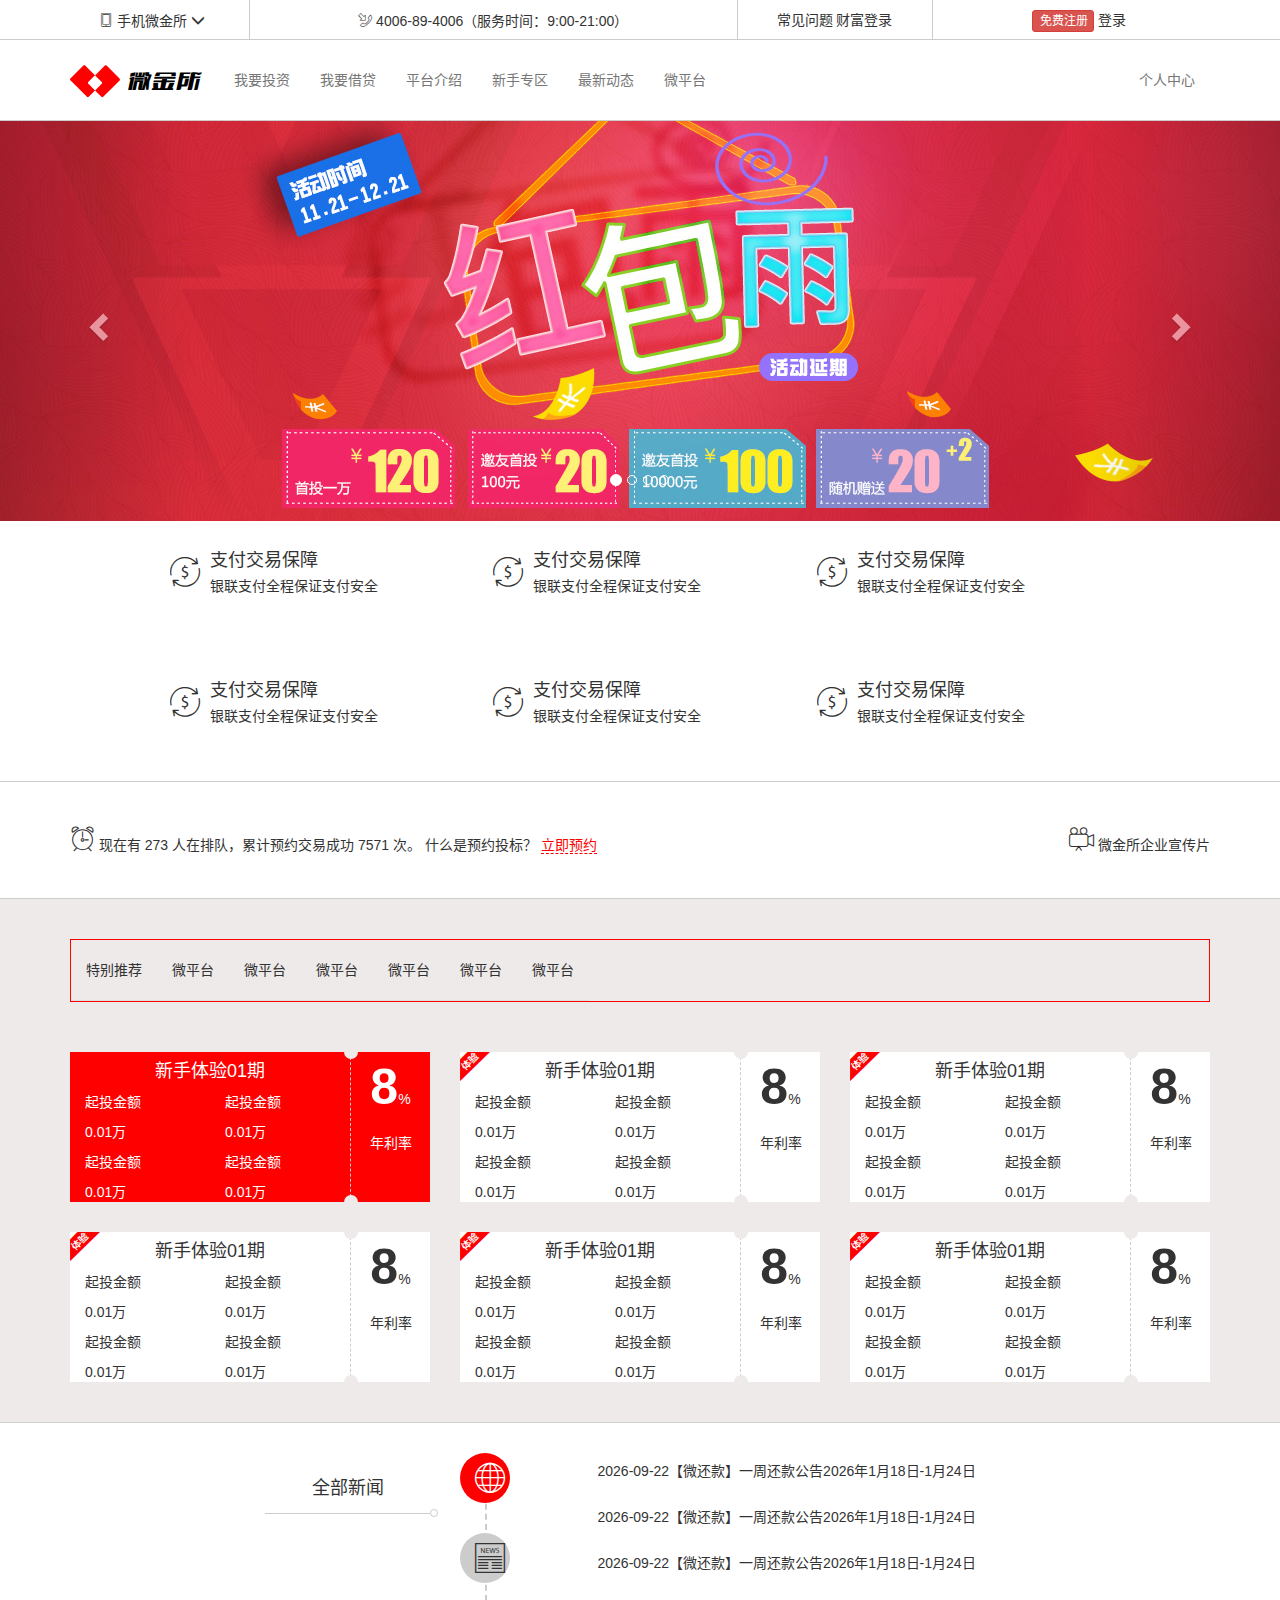
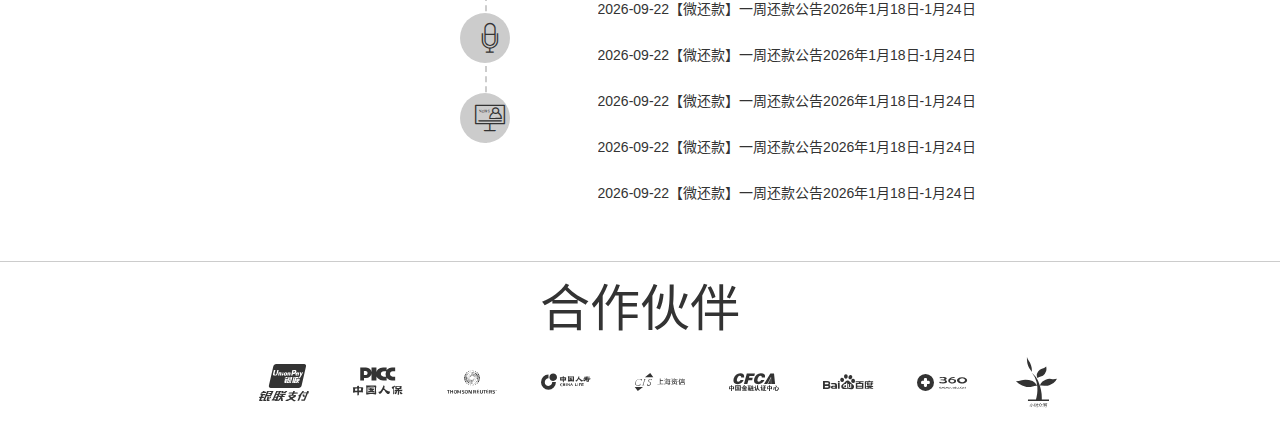
<file: index.html>
<!DOCTYPE html>
<html lang="zh-CN">

<head>
    <meta charset="utf-8">
    <meta http-equiv="X-UA-Compatible" content="IE=edge">
    <meta name="viewport" content="width=device-width, initial-scale=1">
    <!-- 上述3个meta标签*必须*放在最前面，任何其他内容都*必须*跟随其后！ -->
    <title>微金所首页</title>

    <!-- Bootstrap -->
    <link href="https://cdn.jsdelivr.net/npm/bootstrap@3.3.7/dist/css/bootstrap.min.css" rel="stylesheet">

    <!-- HTML5 shim 和 Respond.js 是为了让 IE8 支持 HTML5 元素和媒体查询（media queries）功能 -->
    <!-- 警告：通过 file:// 协议（就是直接将 html 页面拖拽到浏览器中）访问页面时 Respond.js 不起作用 -->
    <!--[if lt IE 9]>
      <script src="https://cdn.jsdelivr.net/npm/html5shiv@3.7.3/dist/html5shiv.min.js"></script>
      <script src="https://cdn.jsdelivr.net/npm/respond.js@1.4.2/dest/respond.min.js"></script>
    <![endif]-->
    <link rel="stylesheet" href="./fonts/wjsfont.css">
    <link rel="stylesheet" href="./css/index.css">
</head>

<body>
    <!-- 微金所头部 -->
    <div class="wjs-header hidden-xs hidden-sm">
        <div class="container">
            <div class="row">
                <div class="col-md-2">
                    <a href="#">
                        <span class="wjs_icon_phone"></span>
                        手机微金所
                        <span class="glyphicon glyphicon-menu-down"></span>
                    </a>
                </div>
                <div class="col-md-5">
                    <span class="wjs_icon_tel"></span>
                    4006-89-4006（服务时间：9:00-21:00）
                </div>
                <div class="col-md-2">
                    <a href="#">常见问题</a>
                    <a href="#">财富登录</a>
                </div>
                <div class="col-md-3">
                    <a href="#" class="btn btn-danger btn-xs btn-register">免费注册</a>
                    <a href="#" data-toggle="modal" data-target=".login">登录</a>
                </div>
            </div>
        </div>
    </div>
    <!-- 微金所导航条 -->
    <div class="wjs-nav">
        <nav class="navbar wjs-navbar">

            <div class="container">
                <!-- Brand and toggle get grouped for better mobile display -->
                <div class="navbar-header">
                    <button type="button" class="navbar-toggle collapsed" data-toggle="collapse"
                        data-target="#bs-example-navbar-collapse-1" aria-expanded="false">
                        <span class="sr-only">Toggle navigation</span>
                        <span class="icon-bar"></span>
                        <span class="icon-bar"></span>
                        <span class="icon-bar"></span>
                    </button>
                    <a class="navbar-brand" href="#">
                        <span class="wjs_icon_logo"></span>
                        <span class="wjs_icon_word"></span>
                    </a>
                </div>

                <!-- Collect the nav links, forms, and other content for toggling -->
                <div class="collapse navbar-collapse" id="bs-example-navbar-collapse-1">
                    <ul class="nav navbar-nav">
                        <li><a href="#">我要投资</a></li>
                        <li><a href="#">我要借贷</a></li>
                        <li><a href="#">平台介绍</a></li>
                        <li><a href="#">新手专区</a></li>
                        <li><a href="#">最新动态</a></li>
                        <li><a href="#">微平台</a></li>
                    </ul>

                    <ul class="nav navbar-nav navbar-right hidden-sm hidden-xs">
                        <li><a href="#">个人中心</a></li>

                    </ul>
                </div><!-- /.navbar-collapse -->

        </nav>
    </div>
    <!-- 微金所轮播图 -->
    <div class="wjs-banner">
        <div id="mycarousel" class="carousel slide" data-ride="carousel">
            <!-- Indicators -->
            <ol class="carousel-indicators">
                <li data-target="#mycarousel" data-slide-to="0" class="active"></li>
                <li data-target="#mycarousel" data-slide-to="1"></li>
                <li data-target="#mycarousel" data-slide-to="2"></li>
                <li data-target="#mycarousel" data-slide-to="3"></li>
            </ol>

            <!-- Wrapper for slides -->
            <div class="carousel-inner" role="listbox">
                <div class="item active">
                    <div class="pc-img hidden-xs" style="background-image: url(./img/slide_01_2000x410.jpg);"></div>
                    <img class="xs-img visible-xs" src="./img/slide_01_640x340.jpg" alt="...">
                </div>

                <div class="item">
                    <div class="pc-img hidden-xs" style="background-image: url(./img/slide_02_2000x410.jpg);"></div>
                    <img class=" xs-img visible-xs" src="./img/slide_02_640x340.jpg" alt="...">
                </div>

                <div class="item">
                    <div class="pc-img hidden-xs" style="background-image: url(./img/slide_03_2000x410.jpg);"></div>
                    <img class=" xs-img visible-xs" src="./img/slide_03_640x340.jpg" alt="...">
                </div>

                <div class="item">
                    <div class="pc-img hidden-xs" style="background-image: url(./img/slide_04_2000x410.jpg);"></div>
                    <img class=" xs-img visible-xs" src="./img/slide_04_640x340.jpg" alt="...">
                </div>
            </div>

            <!-- Controls -->
            <a class="left carousel-control" href="#mycarousel" role="button" data-slide="prev">
                <span class="glyphicon glyphicon-chevron-left" aria-hidden="true"></span>
                <span class="sr-only">Previous</span>
            </a>
            <a class="right carousel-control" href="#mycarousel" role="button" data-slide="next">
                <span class="glyphicon glyphicon-chevron-right" aria-hidden="true"></span>
                <span class="sr-only">Next</span>
            </a>
        </div>
    </div>
    <!-- 微金所信息模块 -->
    <div class="wjs-info hidden-xs">
        <div class="container">
            <div class="row">
                <div class="col-md-4 col-sm-6">
                    <div class="media">
                        <div class="media-left">
                            <span class="wjs_icon_safe"></span>
                        </div>
                        <div class="media-body">
                            <h4 class="media-heading">支付交易保障</h4>
                            <p>银联支付全程保证支付安全</p>
                        </div>
                    </div>
                </div>
                <div class="col-md-4 col-sm-6">
                    <div class="media">
                        <div class="media-left">
                            <span class="wjs_icon_safe"></span>
                        </div>
                        <div class="media-body">
                            <h4 class="media-heading">支付交易保障</h4>
                            <p>银联支付全程保证支付安全</p>
                        </div>
                    </div>
                </div>
                <div class="col-md-4 col-sm-6">
                    <div class="media">
                        <div class="media-left">
                            <span class="wjs_icon_safe"></span>
                        </div>
                        <div class="media-body">
                            <h4 class="media-heading">支付交易保障</h4>
                            <p>银联支付全程保证支付安全</p>
                        </div>
                    </div>
                </div>
                <div class="col-md-4 col-sm-6">
                    <div class="media">
                        <div class="media-left">
                            <span class="wjs_icon_safe"></span>
                        </div>
                        <div class="media-body">
                            <h4 class="media-heading">支付交易保障</h4>
                            <p>银联支付全程保证支付安全</p>
                        </div>
                    </div>
                </div>
                <div class="col-md-4 col-sm-6">
                    <div class="media">
                        <div class="media-left">
                            <span class="wjs_icon_safe"></span>
                        </div>
                        <div class="media-body">
                            <h4 class="media-heading">支付交易保障</h4>
                            <p>银联支付全程保证支付安全</p>
                        </div>
                    </div>
                </div>
                <div class="col-md-4 col-sm-6">
                    <div class="media">
                        <div class="media-left">
                            <span class="wjs_icon_safe"></span>
                        </div>
                        <div class="media-body">
                            <h4 class="media-heading">支付交易保障</h4>
                            <p>银联支付全程保证支付安全</p>
                        </div>
                    </div>
                </div>
            </div>
        </div>
    </div>
    <!-- 微金所预约模块 -->
    <div class="wjs-book">
        <div class="container">
            <div class="book-left pull-left">
                <span class="wjs_icon_clock"></span>
                现在有 273 人在排队，累计预约交易成功 7571 次。 什么是预约投标？ <a href="#">立即预约</a>
            </div>
            <div class="book-right pull-right hidden-sm hidden-xs">
                <a href="#">
                    <span class="wjs_icon_video"></span>
                    微金所企业宣传片
                </a>
            </div>
        </div>
    </div>
    <!-- 微金所商品模块 -->
    <div class="wjs-product">
        <div class="container">
            <!-- tab栏 -->
            <div class="cut">
                <ul class="nav wjs-tabs">
                    <li><a href="#tab1" data-toggle="tab">特别推荐</a></li>
                    <li><a href="#tab2" data-toggle="tab">微平台</a></li>
                    <li><a href="#tab3" data-toggle="tab">微平台</a></li>
                    <li><a href="#tab4" data-toggle="tab">微平台</a></li>
                    <li><a href="#tab5" data-toggle="tab">微平台</a></li>
                    <li><a href="#tab6" data-toggle="tab">微平台</a></li>
                    <li><a href="#tab7" data-toggle="tab">微平台</a></li>
                </ul>
            </div>

            <!-- tab栏内容 -->
            <div class="tab-content">
                <div class="tab-pane active" id="tab1">
                    <div class="row">
                        <!-- 第一个content开始 -->
                        <div class="col-md-4 col-sm-6 col-xs-12 ">
                            <div class="in current">
                                <div class="right text-center">
                                    <p><span>8</span>%</p>
                                    <p>年利率</p>
                                </div>
                                <div class="left">
                                    <h4 class="text-center">新手体验01期</h4>
                                    <div class="col-xs-6 pull-left ">
                                        <p>起投金额</p>
                                        <p>0.01万</p>
                                    </div>
                                    <div class="col-xs-6 pull-right">
                                        <p>起投金额</p>
                                        <p>0.01万</p>
                                    </div>
                                    <div class="col-xs-6 pull-right">
                                        <p>起投金额</p>
                                        <p>0.01万</p>
                                    </div>
                                    <div class="col-xs-6 pull-right">
                                        <p>起投金额</p>
                                        <p>0.01万</p>
                                    </div>
                                </div>

                            </div>
                        </div>
                        <!-- 第一个content结束 -->
                        <div class="col-md-4 col-sm-6 col-xs-12">
                            <div class="in">
                                <div class="right text-center">
                                    <p><span>8</span>%</p>
                                    <p>年利率</p>
                                </div>
                                <div class="left">
                                    <h4 class="text-center">新手体验01期</h4>
                                    <div class="col-xs-6 pull-left ">
                                        <p>起投金额</p>
                                        <p>0.01万</p>
                                    </div>
                                    <div class="col-xs-6 pull-right">
                                        <p>起投金额</p>
                                        <p>0.01万</p>
                                    </div>
                                    <div class="col-xs-6 pull-right">
                                        <p>起投金额</p>
                                        <p>0.01万</p>
                                    </div>
                                    <div class="col-xs-6 pull-right">
                                        <p>起投金额</p>
                                        <p>0.01万</p>
                                    </div>
                                </div>

                            </div>
                        </div>
                        <div class="col-md-4 col-sm-6 col-xs-12">
                            <div class="in">
                                <div class="right text-center">
                                    <p><span>8</span>%</p>
                                    <p>年利率</p>
                                </div>
                                <div class="left">
                                    <h4 class="text-center">新手体验01期</h4>
                                    <div class="col-xs-6 pull-left ">
                                        <p>起投金额</p>
                                        <p>0.01万</p>
                                    </div>
                                    <div class="col-xs-6 pull-right">
                                        <p>起投金额</p>
                                        <p>0.01万</p>
                                    </div>
                                    <div class="col-xs-6 pull-right">
                                        <p>起投金额</p>
                                        <p>0.01万</p>
                                    </div>
                                    <div class="col-xs-6 pull-right">
                                        <p>起投金额</p>
                                        <p>0.01万</p>
                                    </div>
                                </div>

                            </div>
                        </div>
                        <div class="col-md-4 col-sm-6 col-xs-12">
                            <div class="in">
                                <div class="right text-center">
                                    <p><span>8</span>%</p>
                                    <p>年利率</p>
                                </div>
                                <div class="left">
                                    <h4 class="text-center">新手体验01期</h4>
                                    <div class="col-xs-6 pull-left ">
                                        <p>起投金额</p>
                                        <p>0.01万</p>
                                    </div>
                                    <div class="col-xs-6 pull-right">
                                        <p>起投金额</p>
                                        <p>0.01万</p>
                                    </div>
                                    <div class="col-xs-6 pull-right">
                                        <p>起投金额</p>
                                        <p>0.01万</p>
                                    </div>
                                    <div class="col-xs-6 pull-right">
                                        <p>起投金额</p>
                                        <p>0.01万</p>
                                    </div>
                                </div>

                            </div>
                        </div>
                        <div class="col-md-4 col-sm-6 col-xs-12">
                            <div class="in">
                                <div class="right text-center">
                                    <p><span>8</span>%</p>
                                    <p>年利率</p>
                                </div>
                                <div class="left">
                                    <h4 class="text-center">新手体验01期</h4>
                                    <div class="col-xs-6 pull-left ">
                                        <p>起投金额</p>
                                        <p>0.01万</p>
                                    </div>
                                    <div class="col-xs-6 pull-right">
                                        <p>起投金额</p>
                                        <p>0.01万</p>
                                    </div>
                                    <div class="col-xs-6 pull-right">
                                        <p>起投金额</p>
                                        <p>0.01万</p>
                                    </div>
                                    <div class="col-xs-6 pull-right">
                                        <p>起投金额</p>
                                        <p>0.01万</p>
                                    </div>
                                </div>

                            </div>
                        </div>
                        <div class="col-md-4 col-sm-6 col-xs-12">
                            <div class="in">
                                <div class="right text-center">
                                    <p><span>8</span>%</p>
                                    <p>年利率</p>
                                </div>
                                <div class="left">
                                    <h4 class="text-center">新手体验01期</h4>
                                    <div class="col-xs-6 pull-left ">
                                        <p>起投金额</p>
                                        <p>0.01万</p>
                                    </div>
                                    <div class="col-xs-6 pull-right">
                                        <p>起投金额</p>
                                        <p>0.01万</p>
                                    </div>
                                    <div class="col-xs-6 pull-right">
                                        <p>起投金额</p>
                                        <p>0.01万</p>
                                    </div>
                                    <div class="col-xs-6 pull-right">
                                        <p>起投金额</p>
                                        <p>0.01万</p>
                                    </div>
                                </div>

                            </div>
                        </div>
                    </div>
                </div>
                <div class="tab-pane" id="tab2">2</div>
                <div class="tab-pane" id="tab3">3</div>
                <div class="tab-pane" id="tab4">4</div>
                <div class="tab-pane" id="tab5">5</div>
                <div class="tab-pane" id="tab6">6</div>
                <div class="tab-pane" id="tab7">7</div>
            </div>
        </div>
    </div>
    <!-- 微金所新闻模块 -->
    <div class="wjs-news">
        <div class="container">
            <div class="row">
                <div class="col-md-2 col-md-offset-2">
                    <h4>全部新闻</h4>
                </div>
                <div class="col-md-1">
                    <!-- Nav tabs -->
                    <div class="line hidden-sm hidden-xs">

                    </div>
                    <ul class="nav news-tabs">
                        <li class="active"><a href="#news1" data-toggle="tab"><span class="wjs_icon_news_01"></span></a>
                        </li>
                        <li><a href="#news2" data-toggle="tab">
                                <span class="wjs_icon_news_02"></span>
                            </a></li>
                        <li><a href="#new3" data-toggle="tab">
                                <span class="wjs_icon_news_03"></span>
                            </a></li>
                        <li><a href="#new4" data-toggle="tab">
                                <span class="wjs_icon_news_04"></span>
                            </a></li>
                    </ul>
                </div>
                <div class="col-md-7">
                    <!-- Tab panes -->
                    <div class="tab-content">
                        <div class="tab-pane active" id="news1">
                            <ul>
                                <li>
                                    <a href="#">
                                        <p>2026-09-22【微还款】一周还款公告2026年1月18日-1月24日</p>
                                    </a>
                                </li>
                                <li>
                                    <a href="#">
                                        <p>2026-09-22【微还款】一周还款公告2026年1月18日-1月24日</p>
                                    </a>
                                </li>
                                <li>
                                    <a href="#">
                                        <p>2026-09-22【微还款】一周还款公告2026年1月18日-1月24日</p>
                                    </a>
                                </li>
                                <li>
                                    <a href="#">
                                        <p>2026-09-22【微还款】一周还款公告2026年1月18日-1月24日</p>
                                    </a>
                                </li>
                                <li>
                                    <a href="#">
                                        <p>2026-09-22【微还款】一周还款公告2026年1月18日-1月24日</p>
                                    </a>
                                </li>
                                <li>
                                    <a href="#">
                                        <p>2026-09-22【微还款】一周还款公告2026年1月18日-1月24日</p>
                                    </a>
                                </li>
                                <li>
                                    <a href="#">
                                        <p>2026-09-22【微还款】一周还款公告2026年1月18日-1月24日</p>
                                    </a>
                                </li>
                                <li>
                                    <a href="#">
                                        <p>2026-09-22【微还款】一周还款公告2026年1月18日-1月24日</p>
                                    </a>
                                </li>
                            </ul>
                        </div>
                        <div class="tab-pane" id="news2">2</div>
                        <div class="tab-pane" id="new3">3</div>
                        <div class="tab-pane" id="new4">4</div>
                    </div>

                </div>
            </div>
        </div>
    </div>
    <!-- 微金所底部 -->
    <div class="wjs-footer">
        <div class="container">
            <h1>合作伙伴</h1>
            <ul>
                <li><a href="#">
                        <span class="wjs_icon_partner01"></span>
                    </a>
                </li>
                <li><a href="#">
                        <span class="wjs_icon_partner02"></span>
                    </a>
                </li>
                <li><a href="#">
                        <span class="wjs_icon_partner03"></span>
                    </a>
                </li>
                <li><a href="#">
                        <span class="wjs_icon_partner04"></span>
                    </a>
                </li>
                <li><a href="#">
                        <span class="wjs_icon_partner05"></span>
                    </a>
                </li>
                <li><a href="#">
                        <span class="wjs_icon_partner06"></span>
                    </a>
                </li>
                <li><a href="#">
                        <span class="wjs_icon_partner07"></span>
                    </a>
                </li>
                <li><a href="#">
                        <span class="wjs_icon_partner08"></span>
                    </a>
                </li>
                <li><a href="#">
                        <span class="wjs_icon_partner09"></span>
                    </a>
                </li>
            </ul>
        </div>
    </div>

<!-- 登录 模态框 -->
    <div class="wjs-model">
        <div class="modal fade login" tabindex="-1">
            <div class="modal-dialog modal-sm">
                <div class="modal-content">
                    <div class="panel panel-primary">
                        <div class="panel-heading ">用户登录</div>
                        <div class="panel-body">
    
                            <form class="form-horizontal">
                                <div class="form-group">
                                  <label for="username" class="col-sm-4 control-label">用户名：</label>
                                  <div class="col-sm-8">
                                    <input type="text" class="form-control" id="username" placeholder="输入用户名">
                                  </div>
                                </div>
                                <div class="form-group">
                                  <label for="password" class="col-sm-4 control-label">密&nbsp;&nbsp;&nbsp;&nbsp;码：</label>
                                  <div class="col-sm-8">
                                    <input type="password" class="form-control" id="password" placeholder="请输入密码">
                                  </div>
                                </div>
                                <div class="form-group">
                                  <div class="col-sm-offset-2 col-sm-10">
                                    <div class="checkbox">
                                      <label>
                                        <input type="checkbox"> Remember me
                                      </label>
                                    </div>
                                  </div>
                                </div>
                                <div class="form-group">
                                  <div class="col-sm-offset-2 col-sm-8">
                                    <button type="submit" class="btn btn-primary pull-left">登录</button>
                                    <button type="submit" class="btn btn-danger pull-right ">取消</button>
                                  </div>
                                </div>
                              </form>
                              
                        </div>
                      </div>
                </div>
            </div>
        </div>
    </div>

    <!-- jQuery (Bootstrap 的所有 JavaScript 插件都依赖 jQuery，所以必须放在前边) -->
    <script src="https://cdn.jsdelivr.net/npm/jquery@1.12.4/dist/jquery.min.js"></script>
    <!-- 加载 Bootstrap 的所有 JavaScript 插件。你也可以根据需要只加载单个插件。 -->
    <script src="https://cdn.jsdelivr.net/npm/bootstrap@3.3.7/dist/js/bootstrap.min.js"></script>
    <script src="./js/index.js"></script>
</body>

</html>
</file>
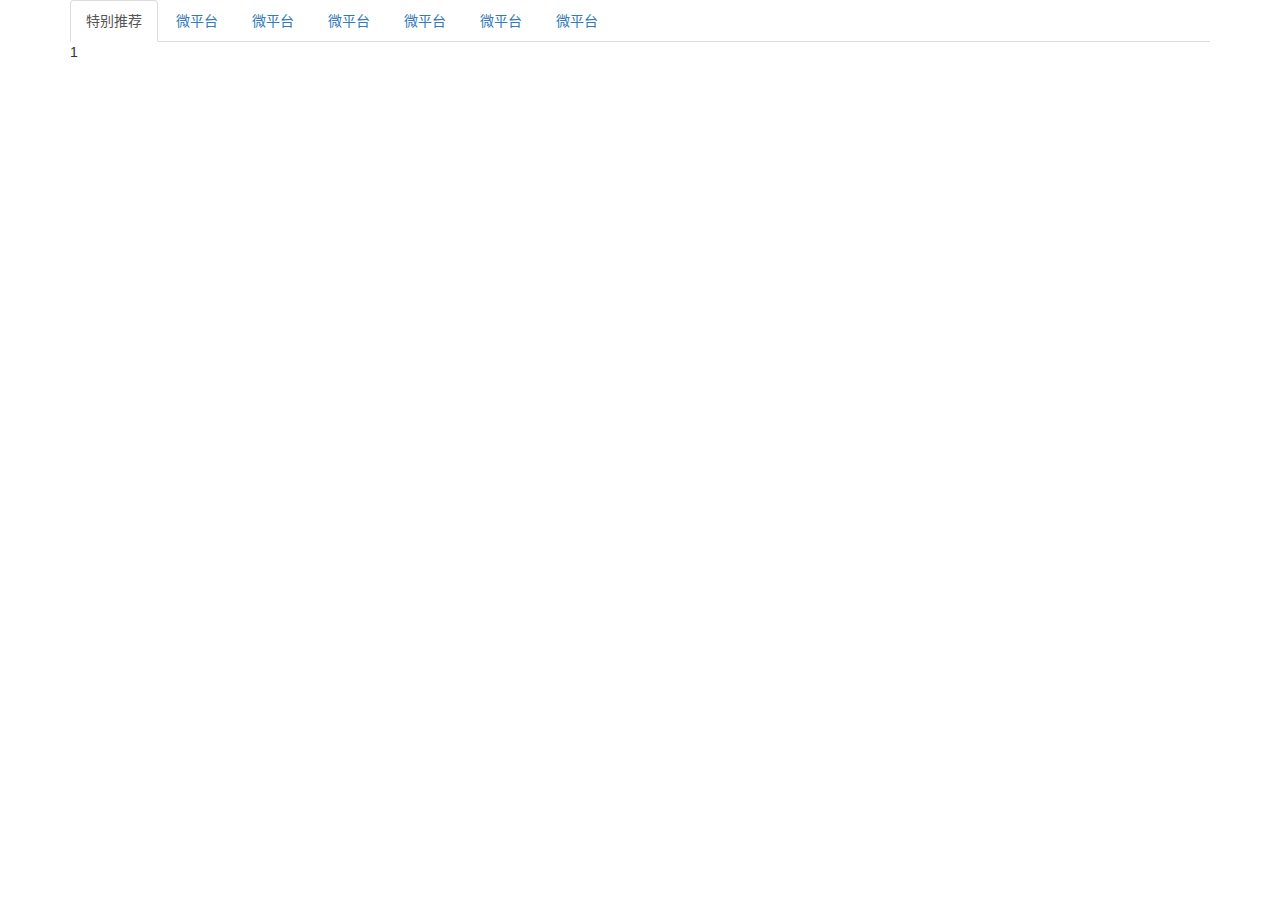
<file: 微金所tab栏样式.html>
<!DOCTYPE html>
<html lang="zh-CN">
  <head>
    <meta charset="utf-8">
    <meta http-equiv="X-UA-Compatible" content="IE=edge">
    <meta name="viewport" content="width=device-width, initial-scale=1">
    <!-- 上述3个meta标签*必须*放在最前面，任何其他内容都*必须*跟随其后！ -->
    <title>Bootstrap 101 Template</title>
    <link rel="stylesheet" href="./lib/bootstrap/css/bootstrap.css">
    <!-- Bootstrap -->
    <link href="https://cdn.jsdelivr.net/npm/bootstrap@3.3.7/dist/css/bootstrap.min.css" rel="stylesheet">

    <!-- HTML5 shim 和 Respond.js 是为了让 IE8 支持 HTML5 元素和媒体查询（media queries）功能 -->
    <!-- 警告：通过 file:// 协议（就是直接将 html 页面拖拽到浏览器中）访问页面时 Respond.js 不起作用 -->
    <!--[if lt IE 9]>
      <script src="https://cdn.jsdelivr.net/npm/html5shiv@3.7.3/dist/html5shiv.min.js"></script>
      <script src="https://cdn.jsdelivr.net/npm/respond.js@1.4.2/dest/respond.min.js"></script>
    <![endif]-->
  </head>
  <body>
    
    <div class="container">
        <div>

            <!-- tab栏 -->
            <ul class="nav nav-tabs" >
              <li class="active"><a href="#tab1" data-toggle="tab">特别推荐</a></li>
              <li ><a href="#tab2"  data-toggle="tab">微平台</a></li>
              <li ><a href="#tab3"  data-toggle="tab">微平台</a></li>
              <li ><a href="#tab4" data-toggle="tab">微平台</a></li>
              <li ><a href="#tab5" data-toggle="tab">微平台</a></li>
              <li ><a href="#tab6" data-toggle="tab">微平台</a></li>
              <li ><a href="#tab7" data-toggle="tab">微平台</a></li>
            </ul>
          
            <!-- tab栏内容 -->
            <div class="tab-content">
              <div class="tab-pane active" id="tab1">1</div>
              <div class="tab-pane" id="tab2">2</div>
              <div class="tab-pane" id="tab3">3</div>
              <div class="tab-pane" id="tab4">4</div>
              <div class="tab-pane" id="tab5">5</div>
              <div class="tab-pane" id="tab6">6</div>
              <div class="tab-pane" id="tab7">7</div>
            </div>
          
          </div>
    </div>
             

    <!-- jQuery (Bootstrap 的所有 JavaScript 插件都依赖 jQuery，所以必须放在前边) -->
    <script src="https://cdn.jsdelivr.net/npm/jquery@1.12.4/dist/jquery.min.js"></script>
    <!-- 加载 Bootstrap 的所有 JavaScript 插件。你也可以根据需要只加载单个插件。 -->
    <script src="https://cdn.jsdelivr.net/npm/bootstrap@3.3.7/dist/js/bootstrap.min.js"></script>
  </body>
</html>
</file>
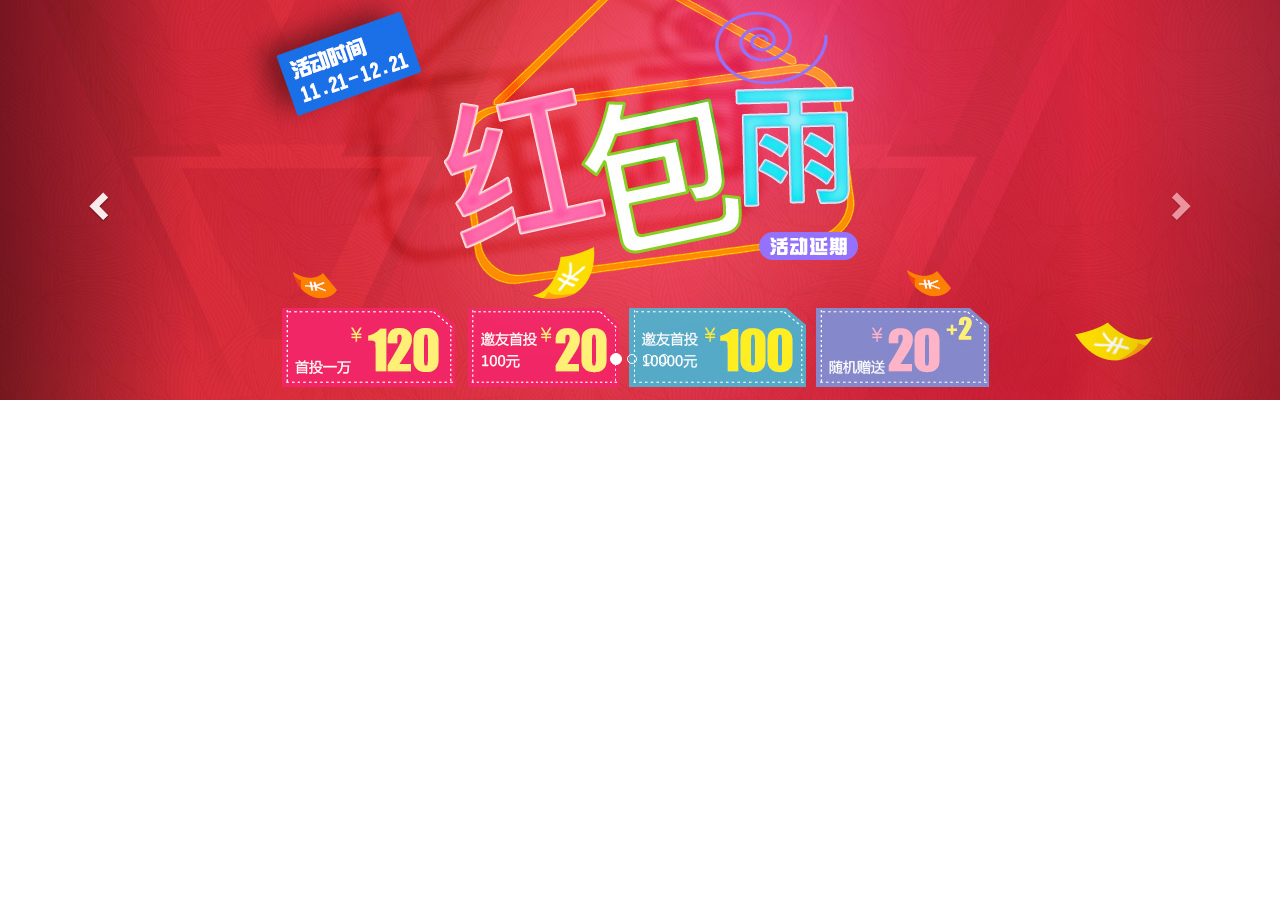
<file: 微金所轮播图样式.html>
<!DOCTYPE html>
<html lang="zh-CN">
  <head>
    <meta charset="utf-8">
    <meta http-equiv="X-UA-Compatible" content="IE=edge">
    <meta name="viewport" content="width=device-width, initial-scale=1">
    <!-- 上述3个meta标签*必须*放在最前面，任何其他内容都*必须*跟随其后！ -->
    <title>Bootstrap 101 Template</title>
    <link rel="stylesheet" href="./lib/bootstrap/css/bootstrap.css">
    <!-- Bootstrap -->
    <link href="https://cdn.jsdelivr.net/npm/bootstrap@3.3.7/dist/css/bootstrap.min.css" rel="stylesheet">

    <!-- HTML5 shim 和 Respond.js 是为了让 IE8 支持 HTML5 元素和媒体查询（media queries）功能 -->
    <!-- 警告：通过 file:// 协议（就是直接将 html 页面拖拽到浏览器中）访问页面时 Respond.js 不起作用 -->
    <!--[if lt IE 9]>
      <script src="https://cdn.jsdelivr.net/npm/html5shiv@3.7.3/dist/html5shiv.min.js"></script>
      <script src="https://cdn.jsdelivr.net/npm/respond.js@1.4.2/dest/respond.min.js"></script>
    <![endif]-->
    <style>
        .pc-img {
            height: 400px;
            background-position: center center;
        }
        .xs-img {
            width: 100%;
        }
    </style>
  </head>
  <body>
    
    <div id="mycarousel" class="carousel slide" data-ride="carousel">
        <!-- Indicators -->
        <ol class="carousel-indicators">
          <li data-target="#mycarousel" data-slide-to="0" class="active"></li>
          <li data-target="#mycarousel" data-slide-to="1"></li>
          <li data-target="#mycarousel" data-slide-to="2"></li>
          <li data-target="#mycarousel" data-slide-to="3"></li>
        </ol>
      
        <!-- Wrapper for slides -->
        <div class="carousel-inner" role="listbox">
          <div class="item active">
            <div class="pc-img hidden-xs" style="background-image: url(./img/slide_01_2000x410.jpg);"></div>
            <img class="xs-img visible-xs" src="./img/slide_01_640x340.jpg" alt="...">
          </div>

          <div class="item">
            <div class="pc-img hidden-xs" style="background-image: url(./img/slide_02_2000x410.jpg);"></div>
            <img class=" xs-img visible-xs" src="./img/slide_02_640x340.jpg" alt="...">
          </div>
          
          <div class="item">
            <div class="pc-img hidden-xs" style="background-image: url(./img/slide_03_2000x410.jpg);"></div>
            <img  class=" xs-img visible-xs" src="./img/slide_03_640x340.jpg" alt="...">
          </div>

          <div class="item">
            <div class="pc-img hidden-xs" style="background-image: url(./img/slide_04_2000x410.jpg);"></div>
            <img class=" xs-img visible-xs" src="./img/slide_04_640x340.jpg" alt="...">
          </div>
        </div>
      
        <!-- Controls -->
        <a class="left carousel-control" href="#mycarousel" role="button" data-slide="prev">
          <span class="glyphicon glyphicon-chevron-left" aria-hidden="true"></span>
          <span class="sr-only">Previous</span>
        </a>
        <a class="right carousel-control" href="#mycarousel" role="button" data-slide="next">
          <span class="glyphicon glyphicon-chevron-right" aria-hidden="true"></span>
          <span class="sr-only">Next</span>
        </a>
      </div>
      
             

    <!-- jQuery (Bootstrap 的所有 JavaScript 插件都依赖 jQuery，所以必须放在前边) -->
    <script src="https://cdn.jsdelivr.net/npm/jquery@1.12.4/dist/jquery.min.js"></script>
    <!-- 加载 Bootstrap 的所有 JavaScript 插件。你也可以根据需要只加载单个插件。 -->
    <script src="https://cdn.jsdelivr.net/npm/bootstrap@3.3.7/dist/js/bootstrap.min.js"></script>
  </body>
</html>
</file>
<file: fonts/wjsfont.css>
@font-face {
  /*自定义了一个字体*/
  font-family: 'wjs_fonts';
  src: url('./MiFie-Web-Font.eot'); /* IE9*/
  src: url('./MiFie-Web-Font.eot#iefix') format('embedded-opentype'), /* IE6-IE8 */
  url('./MiFie-Web-Font.woff') format('woff'), /* chrome, firefox */
  url('./MiFie-Web-Font.ttf') format('truetype'), /* chrome, firefox, opera, Safari, Android, iOS 4.2+*/
  url('./MiFie-Web-Font.svg#iconfont') format('svg'); /* iOS 4.1- */
}

[class^="wjs_icon"] {
  font-family: wjs_fonts !important;
}


.wjs_icon_phone::before {
  content: "\e908";
}

.wjs_icon_tel::before {
  content: "\e909";
}

.wjs_icon_logo::before {
  content: "\e920";
}

.wjs_icon_word::before {
  content: "\e93e";
}

.wjs_icon_info::before {
  content: "\e903";
}

.wjs_icon_safe::before {
  content: "\e904";
}

.wjs_icon_clock::before {
  content: "\e906";
}

.wjs_icon_video::before {
  content: "\e905";
}

.wjs_icon_experience::before {
  content: "\e915"
}

.wjs_icon_news_01::before {
  content: "\e90e";
}

.wjs_icon_news_02::before {
  content: "\e90f";
}

.wjs_icon_news_03::before {
  content: "\e910";
}

.wjs_icon_news_04::before {
  content: "\e911";
}

.wjs_icon_partner01::before {
  content: "\e946";
}

.wjs_icon_partner02::before {
  content: "\e92f";
}

.wjs_icon_partner03::before {
  content: "\e92e";
}

.wjs_icon_partner04::before {
  content: "\e92a";
}

.wjs_icon_partner05::before {
  content: "\e929";
}

.wjs_icon_partner06::before {
  content: "\e931";
}

.wjs_icon_partner07::before {
  content: "\e92c";
}

.wjs_icon_partner08::before {
  content: "\e92b";
}

.wjs_icon_partner09::before {
  content: "\e92d";
}
</file>
<file: css/index.css>
a,
a:hover {
  color: #333333;
  text-decoration: none;
}
.wjs-header {
  height: 40px;
  border-bottom: 1px solid #ccc;
}
.wjs-header .row > div {
  height: 40px;
  border-right: 1px solid #ccc;
  text-align: center;
  line-height: 40px;
}
.wjs-header .row > div:last-child {
  border-right: 0;
}
.wjs-header .row .btn-register {
  padding-left: 7px;
}
/*导航样式*/
.wjs-nav .wjs-navbar {
  background-color: #fff;
  border-color: #e7e7e7;
  border: 0;
  border-radius: 0;
  border-bottom: 1px solid #ccc;
  margin-bottom: 0;
}
.wjs-nav .wjs-navbar .navbar-brand {
  color: #777;
  height: 80px;
  line-height: 50px;
}
.wjs-nav .wjs-navbar .navbar-brand .wjs_icon_logo {
  color: red;
  font-size: 50px;
  vertical-align: middle;
}
.wjs-nav .wjs-navbar .navbar-brand .wjs_icon_word {
  color: #000;
  font-size: 30px;
  vertical-align: middle;
}
.wjs-nav .wjs-navbar .navbar-brand:hover,
.wjs-nav .wjs-navbar .navbar-brand:focus {
  color: #5e5e5e;
  background-color: transparent;
}
.wjs-nav .wjs-navbar .navbar-text {
  color: #777;
}
.wjs-nav .wjs-navbar .navbar-nav > li > a {
  color: #777;
  height: 80px;
  line-height: 50px;
}
.wjs-nav .wjs-navbar .navbar-nav > li > a:hover,
.wjs-nav .wjs-navbar .navbar-nav > li > a:focus {
  color: #333;
  background-color: transparent;
  border-bottom: 3px solid red;
}
.wjs-nav .wjs-navbar .navbar-nav > .active > a,
.wjs-nav .wjs-navbar .navbar-nav > .active > a:hover,
.wjs-nav .wjs-navbar .navbar-nav > .active > a:focus {
  color: #555;
  background-color: #e7e7e7;
}
.wjs-nav .wjs-navbar .navbar-nav > .disabled > a,
.wjs-nav .wjs-navbar .navbar-nav > .disabled > a:hover,
.wjs-nav .wjs-navbar .navbar-nav > .disabled > a:focus {
  color: #ccc;
  background-color: transparent;
}
.wjs-nav .wjs-navbar .navbar-toggle {
  border-color: #ddd;
}
.wjs-nav .wjs-navbar .navbar-toggle:hover,
.wjs-nav .wjs-navbar .navbar-toggle:focus {
  background-color: #ddd;
}
.wjs-nav .wjs-navbar .navbar-toggle .icon-bar {
  background-color: #888;
}
.wjs-nav .wjs-navbar .navbar-collapse,
.wjs-nav .wjs-navbar .navbar-form {
  border-color: #e7e7e7;
}
.wjs-nav .wjs-navbar .navbar-nav > .open > a,
.wjs-nav .wjs-navbar .navbar-nav > .open > a:hover,
.wjs-nav .wjs-navbar .navbar-nav > .open > a:focus {
  color: #555;
  background-color: #e7e7e7;
}
@media (max-width: 767px) {
  .wjs-nav .wjs-navbar .navbar-nav .open .dropdown-menu > li > a {
    color: #777;
  }
  .wjs-nav .wjs-navbar .navbar-nav .open .dropdown-menu > li > a:hover,
  .wjs-nav .wjs-navbar .navbar-nav .open .dropdown-menu > li > a:focus {
    color: #333;
    background-color: transparent;
  }
  .wjs-nav .wjs-navbar .navbar-nav .open .dropdown-menu > .active > a,
  .wjs-nav .wjs-navbar .navbar-nav .open .dropdown-menu > .active > a:hover,
  .wjs-nav .wjs-navbar .navbar-nav .open .dropdown-menu > .active > a:focus {
    color: #555;
    background-color: #e7e7e7;
  }
  .wjs-nav .wjs-navbar .navbar-nav .open .dropdown-menu > .disabled > a,
  .wjs-nav .wjs-navbar .navbar-nav .open .dropdown-menu > .disabled > a:hover,
  .wjs-nav .wjs-navbar .navbar-nav .open .dropdown-menu > .disabled > a:focus {
    color: #ccc;
    background-color: transparent;
  }
}
.wjs-nav .wjs-navbar .navbar-link {
  color: #777;
}
.wjs-nav .wjs-navbar .navbar-link:hover {
  color: #333;
}
.wjs-nav .wjs-navbar .btn-link {
  color: #777;
}
.wjs-nav .wjs-navbar .btn-link:hover,
.wjs-nav .wjs-navbar .btn-link:focus {
  color: #333;
}
.wjs-nav .wjs-navbar .btn-link[disabled]:hover,
.wjs-nav fieldset[disabled] .wjs-navbar .btn-link:hover,
.wjs-nav .wjs-navbar .btn-link[disabled]:focus,
.wjs-nav fieldset[disabled] .wjs-navbar .btn-link:focus {
  color: #ccc;
}
/*导航小屏 高度调整*/
@media screen and (max-width: 768px) {
  .wjs-nav .wjs-navbar .navbar-nav > li > a {
    color: #777;
    height: 50px;
    line-height: 20px;
  }
  .wjs-nav .wjs-navbar .navbar-brand {
    color: #777;
    height: 50px;
    line-height: 20px;
  }
}
/*轮播图*/
.wjs-banner .pc-img {
  height: 400px;
  background-position: center center;
}
.wjs-banner .xs-img {
  width: 100%;
}
/*信息模块*/
.wjs-info .row > div {
  margin-top: 30px;
  height: 100px;
}
.wjs-info .row > div .media-left {
  font-size: 30px;
}
/*信息模块调整大屏版心为970*/
@media screen and (min-width: 970px) {
  .wjs-info .container {
    width: 970px;
  }
}
/*预约模块*/
.wjs-book {
  padding: 40px 0;
  border-top: 1px solid #ccc;
  border-bottom: 1px solid #ccc;
}
.wjs-book .book-left a {
  color: red;
  border-bottom: 1px dashed red;
}
.wjs-book .book-right a:hover {
  color: red;
}
.wjs-book span[class^="wjs_icon_"] {
  font-size: 25px;
}
/*商品模块*/
.wjs-product {
  padding: 40px 0;
  background-color: #eeeaea;
  border-bottom: 1px solid #ccc;
  /*tab*/
  /*tab内容*/
}
.wjs-product .wjs-tabs {
  border-bottom: 1px solid #ddd;
}
.wjs-product .wjs-tabs > li {
  float: left;
}
.wjs-product .wjs-tabs > li > a {
  height: 60px;
  line-height: 40px;
  color: #333;
}
.wjs-product .wjs-tabs > li > a:hover {
  border-bottom: 2px solid red;
}
.wjs-product .wjs-tabs > li.active > a,
.wjs-product .wjs-tabs > li.active > a:hover,
.wjs-product .wjs-tabs > li.active > a:focus {
  border-bottom: 2px solid red;
}
.wjs-product .tab-content > div {
  margin-top: 20px;
  height: 150px;
}
.wjs-product .tab-content > div .in {
  margin-top: 30px;
  height: 150px;
  background-color: #fff;
}
.wjs-product .tab-content > div .in .left {
  height: 150px;
  overflow: hidden;
  position: relative;
}
.wjs-product .tab-content > div .in .left::before {
  content: "\e915";
  width: 30px;
  height: 30px;
  position: absolute;
  top: -6px;
  left: 0;
  font-family: "wjs_fonts";
  font-size: 30px;
  color: red;
}
.wjs-product .tab-content > div .in .right {
  float: right;
  height: 150px;
  width: 80px;
  position: relative;
  border-left: 1px dashed #ccc;
}
.wjs-product .tab-content > div .in .right::before,
.wjs-product .tab-content > div .in .right::after {
  content: "";
  width: 14px;
  height: 14px;
  background-color: #eeeaea;
  position: absolute;
  top: -7px;
  left: -7px;
  border-radius: 50%;
}
.wjs-product .tab-content > div .in .right:after {
  top: auto;
  bottom: -7px;
}
.wjs-product .tab-content > div .in .right span {
  font-size: 50px;
  font-weight: 700;
}
.wjs-product .tab-content > div .current {
  background-color: red;
  color: #fff;
}
/*新闻模块*/
.wjs-news {
  border-bottom: 1px solid #ccc;
  padding: 30px 0;
}
.wjs-news .container .row h4 {
  position: relative;
  text-align: center;
  line-height: 50px;
  border-bottom: 1px solid #ccc;
}
.wjs-news .container .row h4:after {
  content: "";
  width: 8px;
  height: 8px;
  border-radius: 50%;
  border: 1px solid #ccc;
  position: absolute;
  right: -8px;
  bottom: -4px;
}
.wjs-news .container .row .news-tabs {
  position: relative;
}
.wjs-news .container .row .news-tabs > li {
  float: left;
  margin-bottom: 30px;
}
.wjs-news .container .row li:last-child {
  margin-bottom: 0;
}
.wjs-news .container .row .news-tabs > li > a {
  width: 50px;
  height: 50px;
  line-height: 30px;
  background-color: #ccc;
  border-radius: 50%;
  text-align: center;
  vertical-align: middle;
  font-size: 30px;
}
.wjs-news .container .row .news-tabs > li > a:hover {
  background-color: red;
  color: #fff;
}
.wjs-news .container .row .news-tabs > li.active > a,
.wjs-news .container .row .news-tabs > li.active > a:hover,
.wjs-news .container .row .news-tabs > li.active > a:focus {
  background-color: red;
  color: #fff;
}
.wjs-news .container .row .line {
  border-left: 2px dashed #ccc;
  height: 100%;
  position: absolute;
  left: 40px;
  top: 0;
}
.wjs-news .container .row .tab-content ul li {
  list-style: none;
  line-height: 30px;
  line-height: 36px;
  white-space: nowrap;
  overflow: hidden;
  text-overflow: ellipsis;
}
/*调整新闻模块在中平的显示*/
@media screen and (max-width: 970px) {
  .wjs-news .news-tabs > li {
    width: 25%;
    margin-bottom: 0;
  }
  .wjs-news .news-tabs > li a {
    margin: 0 auto;
  }
}
/*底部模块*/
.wjs-footer .container h1 {
  text-align: center;
  font-size: 50px;
}
.wjs-footer .container ul {
  list-style: none;
  text-align: center;
}
.wjs-footer .container ul li {
  display: inline;
}
.wjs-footer .container ul li a {
  font-size: 50px;
  margin: 0 15px;
}
/*模态框样式*/
.panel {
  margin-bottom: 0;
}
.cut {
  border: 1px solid red;
  overflow: auto;
}
</file>
